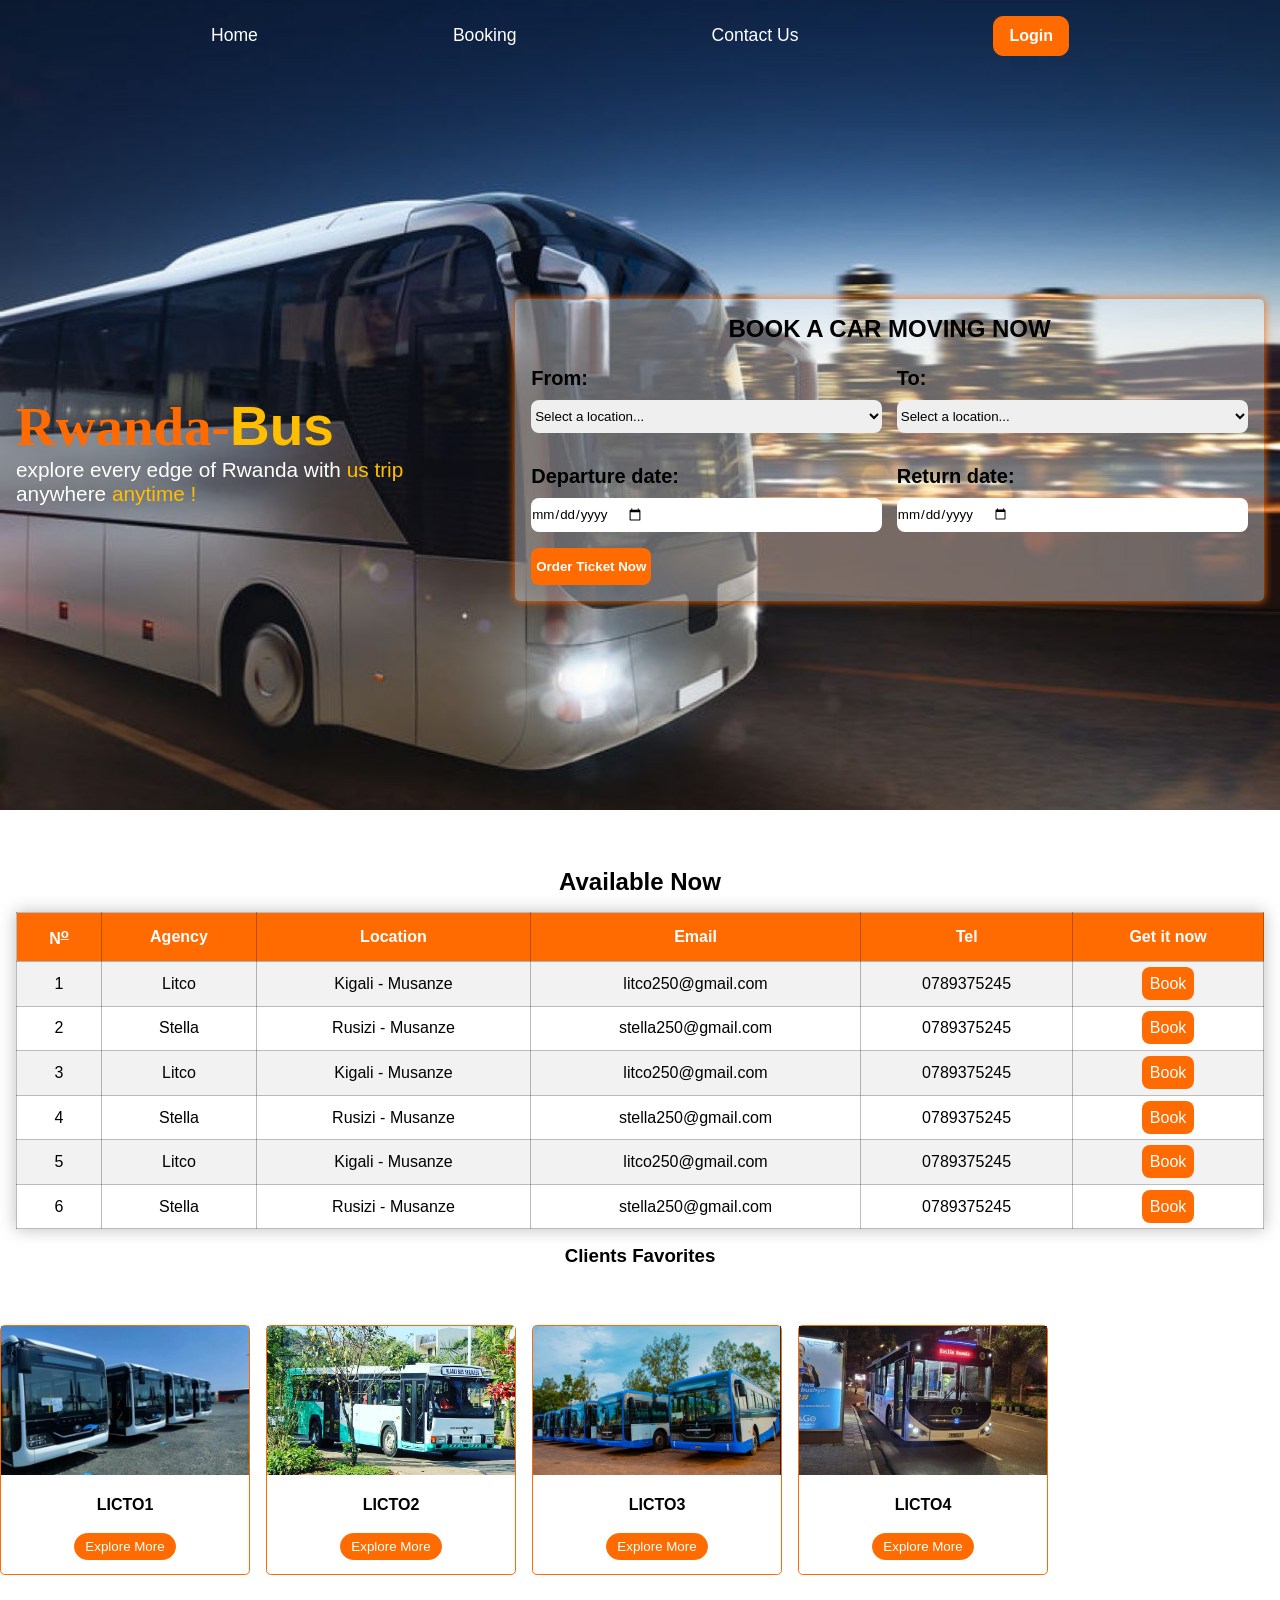
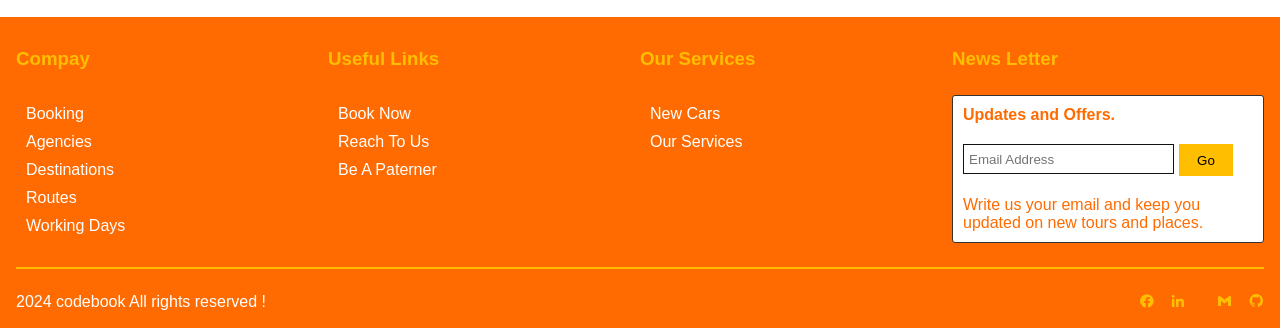
<file: bookingbus/index.html>
<!DOCTYPE html>
<html lang="en">
  <head>
    <meta charset="UTF-8" />
    <meta name="viewport" content="width=device-width, initial-scale=1.0" />
    <link rel="stylesheet" href="css/style.css" />
    <link rel="stylesheet" href="css/navbar.css" />
    <link rel="stylesheet" href="css/footer.css" />
    <title>Rwanda-Bus || Home page</title>
    <link
      href="https://unpkg.com/boxicons@2.1.4/css/boxicons.min.css"
      rel="stylesheet"
    />
  </head>
  <body>
    <button class="humburger">&#9776;</button>
    <header>
      <nav class="nav">
        <li><a href="./index.html">Home</a></li>
        <li><a href="booking.html">Booking</a></li>
        <li><a href="#">Contact Us</a></li>
        <li><button class="login-button">Login</button></li>
      </nav>
    </header>

    <section class="home-content">
      <div class="home-hero">
        <img src="img/Night-Bus-Travel-Safety-1200x899.jpg" alt="" />
        <div class="hero-welcome">
          <h3>Rwanda-<span>Bus</span></h3>
          <p>
            explore every edge of Rwanda with<span> us trip</span>
            anywhere<span> anytime !</span>
          </p>
        </div>
        <div class="home-booking">
          <div class="home-title">
            <h2 class="">book a car moving now</h2>
          </div>
          <form action="#" method="post">
            <div class="location">
              <fieldset>
                <label for="from">From:</label>
                <select required name="from">
                  <option value="">Select a location...</option>
                  <option value="kigali">kigali</option>
                  <option value="musanze">musanze</option>
                  <option value="nyagatare">nyagatare</option>
                </select>
              </fieldset>
              <fieldset>
                <label for="to">To:</label>
                <select required name="to">
                  <option value="">Select a location...</option>
                  <option value="kigali">kigali</option>
                  <option value="musanze">musanze</option>
                  <option value="nyagatare">nyagatare</option>
                </select>
              </fieldset>
            </div>

            <div class="date">
              <fieldset>
                <label for="departure">Departure date:</label>
                <input
                  name="deparure"
                  type="date"
                  class="form-control date"
                  id="deparure"
                  placeholder="Select date..."
                  required
                />
              </fieldset>
              <fieldset>
                <label for="return">Return date:</label>
                <input
                  name="return"
                  type="date"
                  class="form-control date"
                  id="return"
                  placeholder="Select date..."
                  required
                />
              </fieldset>
            </div>
            <div class="butDiv">
              <button type="submit" id="form-submit" class="order-btn">
                Order Ticket Now
              </button>
            </div>
          </form>
        </div>
      </div>

      <div class="home-available-cars">
        <h1>Available Now</h1>
        <div class="available_cars_table">
          <table>
            <tr>
              <th>
                N<sup><u>o</u></sup>
              </th>
              <th>Agency</th>
              <th>Location</th>
              <th>Email</th>
              <th>Tel</th>
              <th>Get it now</th>
            </tr>
            <tr>
              <td>1</td>
              <td>Litco</td>
              <td>Kigali - Musanze</td>
              <td>litco250@gmail.com</td>
              <td>0789375245</td>
              <td><a href="#">Book</a></td>
            </tr>
            <tr>
              <td>2</td>
              <td>Stella</td>
              <td>Rusizi - Musanze</td>
              <td>stella250@gmail.com</td>
              <td>0789375245</td>
              <td><a href="#">Book</a></td>
            </tr>
            <tr>
              <td>3</td>
              <td>Litco</td>
              <td>Kigali - Musanze</td>
              <td>litco250@gmail.com</td>
              <td>0789375245</td>
              <td><a href="#">Book</a></td>
            </tr>
            <tr>
              <td>4</td>
              <td>Stella</td>
              <td>Rusizi - Musanze</td>
              <td>stella250@gmail.com</td>
              <td>0789375245</td>
              <td><a href="#">Book</a></td>
            </tr>
            <tr>
              <td>5</td>
              <td>Litco</td>
              <td>Kigali - Musanze</td>
              <td>litco250@gmail.com</td>
              <td>0789375245</td>
              <td><a href="#">Book</a></td>
            </tr>
            <tr>
              <td>6</td>
              <td>Stella</td>
              <td>Rusizi - Musanze</td>
              <td>stella250@gmail.com</td>
              <td>0789375245</td>
              <td><a href="#">Book</a></td>
            </tr>
          </table>
        </div>
      </div>

      <div class="main-home-slide-agency">
        <h3>clients favorites</h3>
        <div class="home-slide-agency">
          <div class="home-slide-track">
            <div class="agency-card">
              <img src="img/litco2.jpg" alt="bus one" />
              <div class="agency-details">
                <h4>Licto1</h4>
                <button>explore more</button>
              </div>
            </div>
            <div class="agency-card">
              <img src="img/litco.jpg" alt="bus one" />
              <div class="agency-details">
                <h4>Licto2</h4>
                <button>explore more</button>
              </div>
            </div>
            <div class="agency-card">
              <img src="img/licto3.jpg" alt="bus one" />
              <div class="agency-details">
                <h4>Licto3</h4>
                <button>explore more</button>
              </div>
            </div>
            <div class="agency-card">
              <img src="img/bus.jpg" alt="bus one" />
              <div class="agency-details">
                <h4>Licto4</h4>
                <button>explore more</button>
              </div>
            </div>
          </div>
        </div>
      </div>
    </section>

    <section>
      <footer class="footer">
        <div class="footer-container">
          <div class="footer-contaner-up">
            <div class="footer-col-holder">
              <div class="col-footer">
                <h3>compay</h3>
                <ul>
                  <li><a href="#">booking </a></li>
                  <li><a href="#">agencies</a></li>
                  <li><a href="#">destinations</a></li>
                  <li><a href="#">routes</a></li>
                  <li><a href="#">working days</a></li>
                </ul>
              </div>
              <div class="col-footer">
                <h3>Useful links</h3>
                <ul>
                  <li><a href="#">book now</a></li>
                  <li><a href="#">reach to us</a></li>
                  <li><a href="#">be a paterner</a></li>
                </ul>
              </div>
            </div>

            <div class="footer-col-holder">
              <div class="col-footer footer-display-none">
                <h3>our services</h3>
                <ul>
                  <li><a href="#">new cars</a></li>
                  <li><a href="#">our services</a></li>
                </ul>
              </div>
              <div class="col-footer">
                <h3>news letter</h3>
                <div class="footer-form">
                  <h4>Updates and Offers.</h4>
                  <form action="#" class="subscribe" method="post">
                    <input
                      type="email"
                      name="email"
                      placeholder="Email Address"
                      required=""
                    />
                    <button type="submit">Go</button>
                  </form>
                  <p>
                    Write us your email and keep you updated on new tours and
                    places.
                  </p>
                </div>
              </div>
            </div>
          </div>
          <div class="footer-line"></div>
          <div class="footer-container-down">
            <div class="footer-text-left">
              <p>2024 codebook All rights reserved !</p>
            </div>
            <ul class="footer-social">
              <li>
                <a href="#facebook"><i class="bx bxl-facebook-circle"></i></a>
              </li>
              <li>
                <a href="#linkedin"><i class="bx bxl-linkedin"></i></a>
              </li>
              <li>
                <a href="#twitter"
                  ><box-icon type="logo" name="twitter"></box-icon
                ></a>
              </li>
              <li>
                <a href="#google"><i class="bx bxl-gmail"></i></a>
              </li>
              <li>
                <a href="#github"><i class="bx bxl-github"></i></a>
              </li>
            </ul>
          </div>
        </div>
      </footer>
    </section>

    <script src="js/scroll.js"></script>
  </body>
</html>
</file>
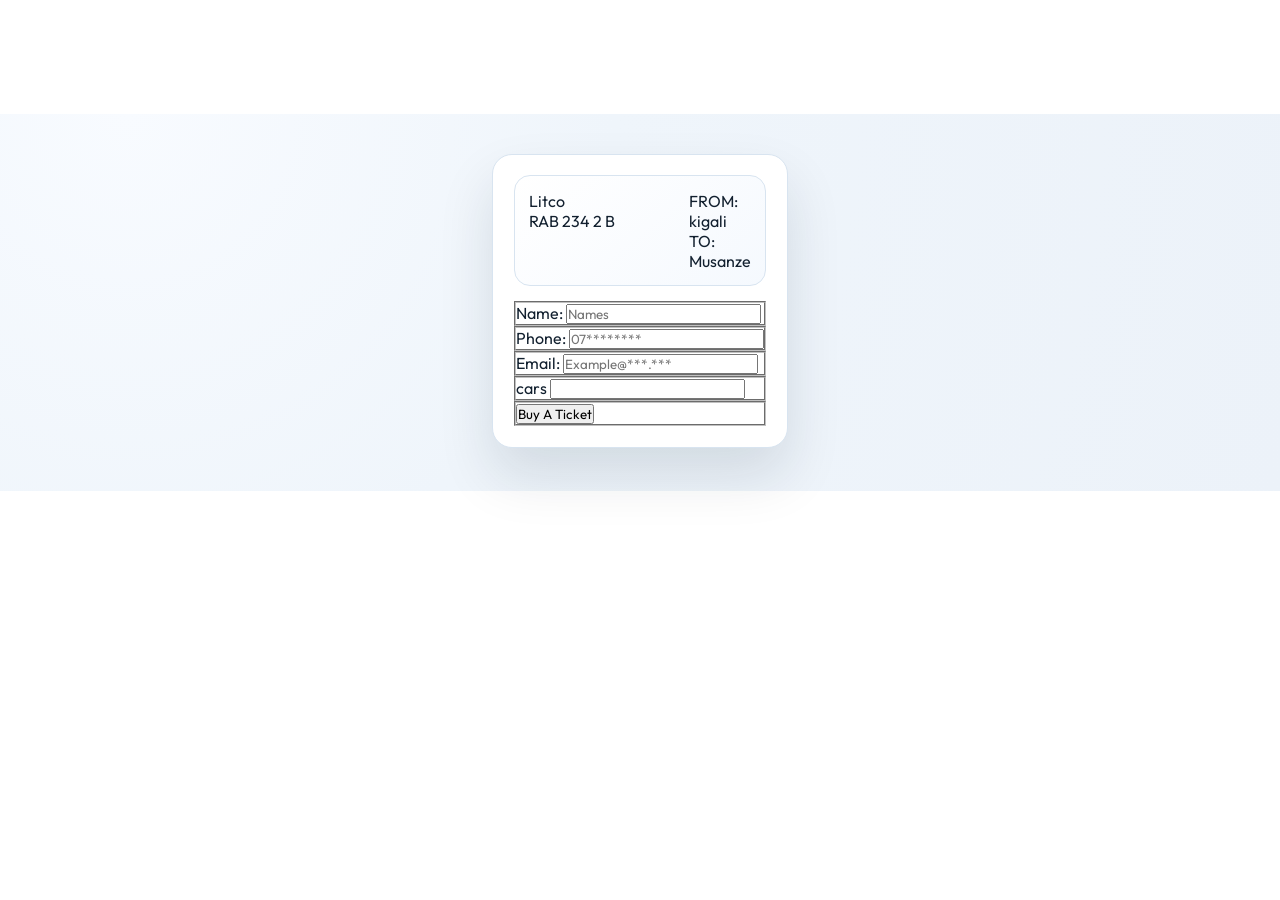
<file: pages/bookform.html>
<!DOCTYPE html>
<html lang="en">
  <head>
    <meta charset="UTF-8" />
    <meta name="viewport" content="width=device-width, initial-scale=1.0" />
    <link rel="stylesheet" href="../css/style.css" />
    <link rel="stylesheet" href="../css/navbar.css" />
    <link rel="stylesheet" href="../css/footer.css" />
    <link rel="stylesheet" href="../css/bookingform.css" />
    <title>Document</title>
  </head>
  <body>
    <section class="booking-form-all">
      <div class="booking-form">
        <div class="booking-car-details">
          <div class="booking-car-info">
            <div class="car-info">
              <p>Litco</p>
              <p>RAB 234 2 B</p>
            </div>
            <div class="car-info">
              <p>FROM:</p>
              <p>kigali</p>
              <p>TO:</p>
              <p>Musanze</p>
            </div>
          </div>
          <form action="#" method="post">
            <fieldset>
              <label for="name">Name:</label>
              <input type="text" name="P_name" id="" placeholder="Names" />
            </fieldset>
            <fieldset>
              <label for="phone">Phone:</label>
              <input
                type="tel"
                name="phone"
                id=""
                minlength="10"
                maxlength="10"
                pattern="^(079|078|072|073)[0-9]{7}$"
                title="Please enter a 10-digit phone number starting with 079, 078, 072, or 073."
                placeholder="07********"
              />
            </fieldset>
            <fieldset>
              <label for="email">Email:</label>
              <input
                type="email"
                name="email"
                id=""
                placeholder="Example@***.***"
              />
            </fieldset>
            <fieldset class="car">
              <label for="car">cars</label>
              <input type="text" />
            </fieldset>
            <fieldset>
              <button type="submit">Buy A Ticket</button>
            </fieldset>
          </form>
        </div>
      </div>
    </section>

    <script src="../js/scroll.js"></script>
  </body>
</html>
</file>
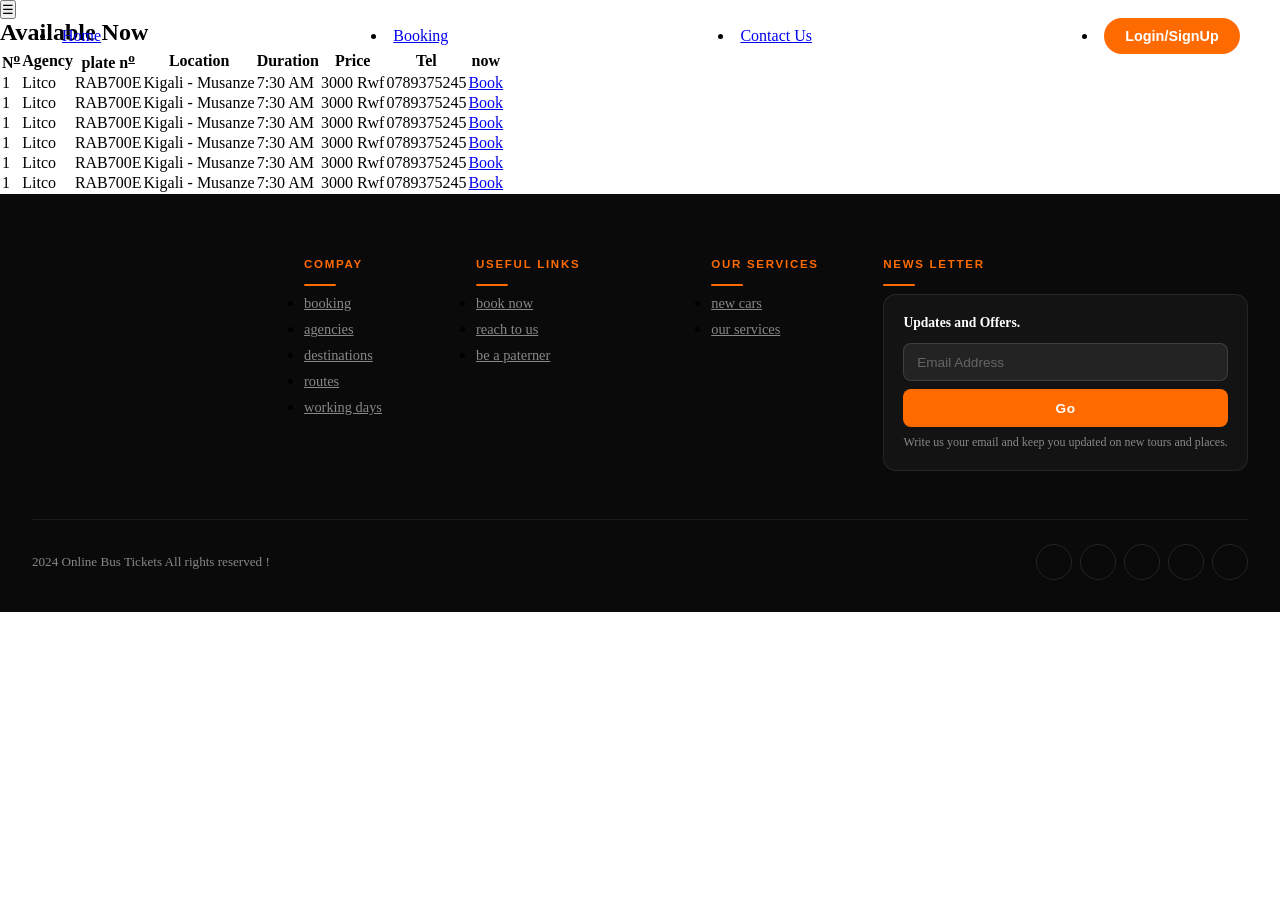
<file: pages/booking.html>
<!DOCTYPE html>
<html lang="en">
  <head>
    <meta charset="UTF-8" />
    <meta name="viewport" content="width=device-width, initial-scale=1.0" />
    <title>Rwanda-Bus || Booking page</title>
    <link rel="stylesheet" href="../css/navbar.css" />
    <link rel="stylesheet" href="../css/footer.css" />
    <link rel="stylesheet" href="../css/booking.css" />
  </head>
  <body>
    <button class="humburger">&#9776;</button>
    <header>
      <nav class="nav">
        <li><a href="../index.html">Home</a></li>
        <li><a href="./booking.html">Booking</a></li>
        <li><a href="./contactUs.html">Contact Us</a></li>
        <li><button class="login-button">Login/SignUp</button></li>
      </nav>
    </header>

    <section class="booking_body">
      <h1>Available Now</h1>
      <div class="booking_cars_table">
        <table>
          <tr></tr>
          <tr>
            <th>
              N<sup><u>o</u></sup>
            </th>
            <th>Agency</th>
            <th>
              plate n<sup><u>o</u></sup>
            </th>
            <th>Location</th>
            <th>Duration</th>
            <th>Price</th>
            <th>Tel</th>
            <th>now</th>
          </tr>
          <tr>
            <td>1</td>
            <td>Litco</td>
            <td>RAB700E</td>
            <td>Kigali - Musanze</td>
            <td>7:30 AM</td>
            <td>3000 Rwf</td>
            <td>0789375245</td>
            <td><a href="#">Book</a></td>
          </tr>
          <tr>
            <td>1</td>
            <td>Litco</td>
            <td>RAB700E</td>
            <td>Kigali - Musanze</td>
            <td>7:30 AM</td>
            <td>3000 Rwf</td>
            <td>0789375245</td>
            <td><a href="#">Book</a></td>
          </tr>
          <tr>
            <td>1</td>
            <td>Litco</td>
            <td>RAB700E</td>
            <td>Kigali - Musanze</td>
            <td>7:30 AM</td>
            <td>3000 Rwf</td>
            <td>0789375245</td>
            <td><a href="#">Book</a></td>
          </tr>
          <tr>
            <td>1</td>
            <td>Litco</td>
            <td>RAB700E</td>
            <td>Kigali - Musanze</td>
            <td>7:30 AM</td>
            <td>3000 Rwf</td>
            <td>0789375245</td>
            <td><a href="#">Book</a></td>
          </tr>
          <tr>
            <td>1</td>
            <td>Litco</td>
            <td>RAB700E</td>
            <td>Kigali - Musanze</td>
            <td>7:30 AM</td>
            <td>3000 Rwf</td>
            <td>0789375245</td>
            <td><a href="#">Book</a></td>
          </tr>
          <tr>
            <td>1</td>
            <td>Litco</td>
            <td>RAB700E</td>
            <td>Kigali - Musanze</td>
            <td>7:30 AM</td>
            <td>3000 Rwf</td>
            <td>0789375245</td>
            <td><a href="#">Book</a></td>
          </tr>
        </table>
      </div>
    </section>

    <section>
      <footer class="footer">
        <div class="footer-container">
          <div class="footer-contaner-up">
            <div class="footer-col-holder">
              <div class="col-footer">
                <h3>compay</h3>
                <ul>
                  <li><a href="#">booking </a></li>
                  <li><a href="#">agencies</a></li>
                  <li><a href="#">destinations</a></li>
                  <li><a href="#">routes</a></li>
                  <li><a href="#">working days</a></li>
                </ul>
              </div>
              <div class="col-footer">
                <h3>Useful links</h3>
                <ul>
                  <li><a href="#">book now</a></li>
                  <li><a href="#">reach to us</a></li>
                  <li><a href="#">be a paterner</a></li>
                </ul>
              </div>
            </div>

            <div class="footer-col-holder">
              <div class="col-footer footer-display-none">
                <h3>our services</h3>
                <ul>
                  <li><a href="#">new cars</a></li>
                  <li><a href="#">our services</a></li>
                </ul>
              </div>
              <div class="col-footer">
                <h3>news letter</h3>
                <div class="footer-form">
                  <h4>Updates and Offers.</h4>
                  <form action="#" class="subscribe" method="post">
                    <input
                      type="email"
                      name="email"
                      placeholder="Email Address"
                      required=""
                    />
                    <button type="submit">Go</button>
                  </form>
                  <p>
                    Write us your email and keep you updated on new tours and
                    places.
                  </p>
                </div>
              </div>
            </div>
          </div>
          <div class="footer-line"></div>
          <div class="footer-container-down">
            <div class="footer-text-left">
              <p>2024 Online Bus Tickets All rights reserved !</p>
            </div>
            <ul class="footer-social">
              <li>
                <a href="#facebook"><i class="bx bxl-facebook-circle"></i></a>
              </li>
              <li>
                <a href="#linkedin"><i class="bx bxl-linkedin"></i></a>
              </li>
              <li>
                <a href="#twitter"
                  ><box-icon type="logo" name="twitter"></box-icon
                ></a>
              </li>
              <li>
                <a href="#google"><i class="bx bxl-gmail"></i></a>
              </li>
              <li>
                <a href="#github"><i class="bx bxl-github"></i></a>
              </li>
            </ul>
          </div>
        </div>
      </footer>
    </section>
    <script src="../js/scroll.js"></script>
  </body>
</html>
</file>
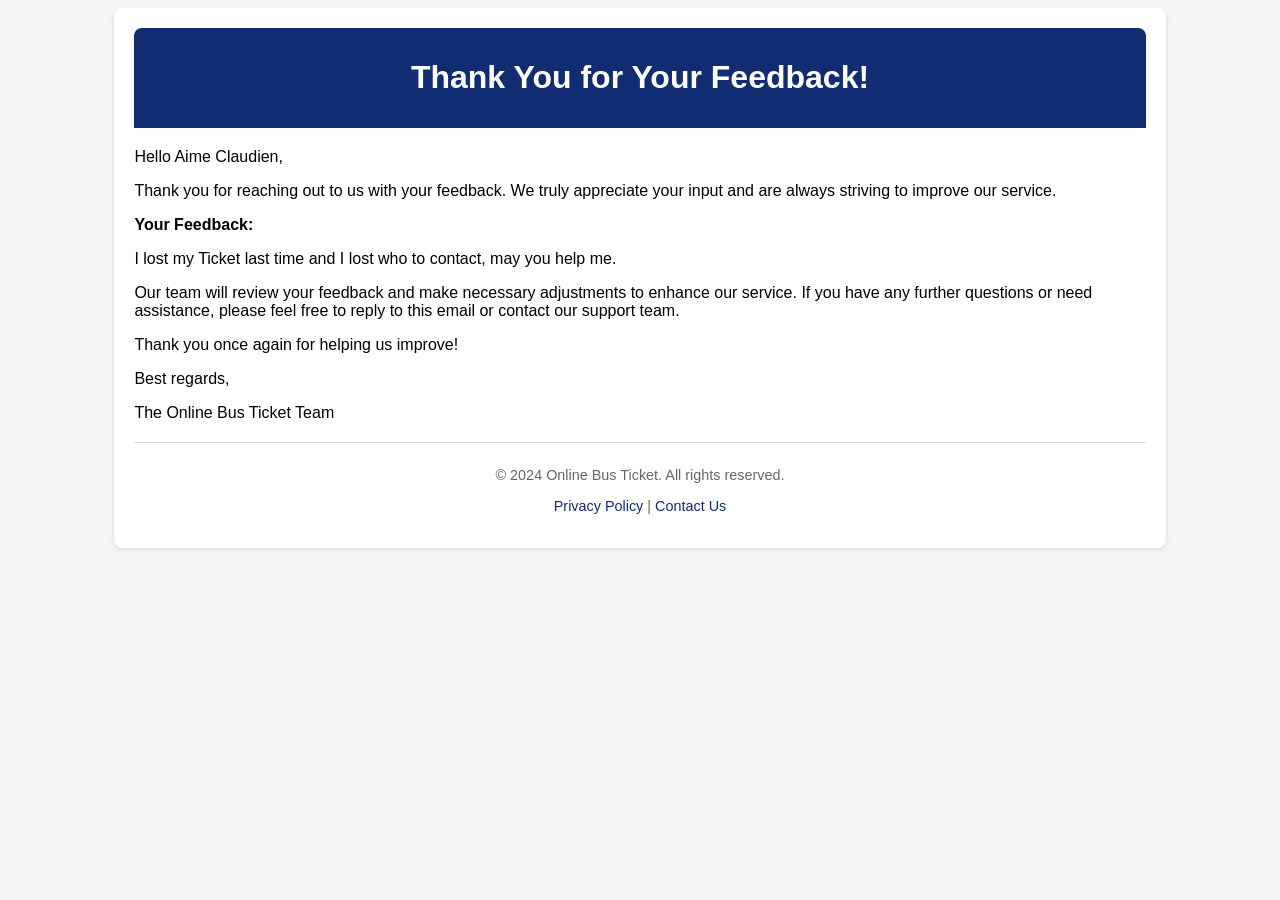
<file: pages/message.html>
<!DOCTYPE html>
<html lang="en">
  <head>
    <meta charset="UTF-8" />
    <meta name="viewport" content="width=device-width, initial-scale=1.0" />
    <title>Feedback Confirmation</title>
    <style>
      body {
        background-color: #f4f4f4;
      }
    </style>
  </head>
  <body>
    <div
      style="
        width: 80%;
        margin: 0 auto;
        background-color: #fff;
        padding: 20px;
        border-radius: 8px;
        box-shadow: 0 2px 4px rgba(0, 0, 0, 0.1);
        font-family: Arial, sans-serif;
      "
    >
      <div
        style="
          background-color: #112c70;
          color: #fff;
          padding: 10px;
          border-radius: 8px 8px 0 0;
          text-align: center;
        "
      >
        <h1>Thank You for Your Feedback!</h1>
      </div>
      <div style="margin: 20px 0">
        <p>Hello Aime Claudien,</p>
        <p>
          Thank you for reaching out to us with your feedback. We truly
          appreciate your input and are always striving to improve our service.
        </p>
        <p><strong>Your Feedback:</strong></p>
        <p>
          I lost my Ticket last time and I lost who to contact, may you help me.
        </p>
        <p>
          Our team will review your feedback and make necessary adjustments to
          enhance our service. If you have any further questions or need
          assistance, please feel free to reply to this email or contact our
          support team.
        </p>
        <p>Thank you once again for helping us improve!</p>
        <p>Best regards,</p>
        <p>The Online Bus Ticket Team</p>
      </div>
      <div
        style="
          font-size: 0.9em;
          color: #666;
          text-align: center;
          border-top: 1px solid #ddd;
          padding-top: 10px;
        "
      >
        <p>© 2024 Online Bus Ticket. All rights reserved.</p>
        <p>
          <a
            href="[Privacy Policy Link]"
            onMouseOver="this.style.textDecoration='underline'"
            onMouseOut="this.style.textDecoration='none'"
            style="color: #112c70; text-decoration: none"
            >Privacy Policy</a
          >
          |
          <a
            href="[Contact Us Link]"
            onMouseOver="this.style.textDecoration='underline'"
            onMouseOut="this.style.textDecoration='none'"
            style="color: #112c70; text-decoration: none"
            >Contact Us</a
          >
        </p>
      </div>
    </div>
  </body>
</html>
</file>
<file: bookingbus/css/style.css>
﻿* {
  padding: 0;
  margin: 0;
  box-sizing: border-box;
  font-family: "Gill Sans", "Gill Sans MT", Calibri, "Trebuchet MS", sans-serif;
}

:root {
  --darkblue: #ff6b00;
  --dark: #111111;
  --indigo: #6610f2;
  --gold: #ffbf00;
  --white: #fff;
  --black: #000;
  --border: #0004;
}

.home-hero {
  height: 100vh;
  width: 100%;
  padding: 1em;
  display: flex;
  justify-content: space-between;
  align-items: center;
}
.hero-welcome {
  display: flex;
  flex-direction: column;
  justify-content: center;
  width: 38%;
}
.hero-welcome h3 {
  color: var(--darkblue);
  font-size: 55px;
  font-weight: 600;
  font-family: cursive;
}
.hero-welcome p {
  font-size: 1.3em;
  color: var(--white);
}
.hero-welcome span {
  color: var(--gold);
}
.home-booking {
  width: 60%;
  display: flex;
  flex-direction: column;
  align-items: center;
  justify-content: center;
  border-radius: 5px;
  box-shadow: 0 0 0.5em 0 var(--darkblue);
  height: auto;
  position: relative;
  background-color: #ffffff5b;
  padding: 1em;
}
.home-booking .home-title {
  text-transform: uppercase;
  padding-bottom: .5em;
  color: var(--black);
  text-align: center;
}
.home-booking form {
  width: 100%;
  display: flex;
  flex-direction: column;
}
.home-booking form .date,
.location {
  width: 100%;
  display: flex;
  justify-content: space-between;
  padding: 1em 0;
}

.home-booking form .date fieldset,
.location fieldset {
  width: 49%;
}

.home-booking form input,
select {
  height: 2.5em;
  width: 100%;
  outline: none;
  border-radius: 0.6em;
  border: none;
}

.home-booking form fieldset input {
  padding: 1em;
  display: flex;
  align-items: center;
  justify-content: center;
}

.home-booking .order-btn {
  width: auto;
  padding: 5px;
  height: 2.8em;
  color: white;
  font-weight: 600;
  background-color: var(--darkblue);
  border: none;
  border-radius: 0.6em;
  cursor: pointer;
  transition: 0.5s ease;
}
.home-booking .order-btn:hover {
  color: var(--darkblue);
  background-color: var(--gold);
}
fieldset {
  display: flex;
  flex-direction: column;
  width: 100%;
  justify-content: space-between;
  border: none;
}
.home-booking label {
  font-weight: 600;
  font-size: 20px;
  color: var(--black);
  margin-bottom: 0.5em;
}
.home-content .home-hero img {
  position: absolute;
  top: 0;
  left: 0;
  z-index: -1;
  width: 100%;
  height: 90vh;
  object-fit: cover;
  opacity: 100%;
}
.main-home-slide-agency h3 {
  text-align: center;
  color: var(--black);
}
.home-slide-agency .agency-card h4 {
  text-align: center;
  text-transform: uppercase;
  color: var(--black);
}

.home-slide-agency {
  padding-top: 1em;
  height: 350px;
  margin: auto;
  position: relative;
  display: flex;
  place-items: center;
  max-height: 350px;
  overflow-x: auto;
}
.home-slide-agency::-webkit-scrollbar {
  display: none;
}
.home-slide-track {
  display: flex;
  width: calc(250px * 18);
  animation: scroll 30s linear infinite;
  max-height: 350px;
}

@keyframes scroll {
  0% {
    transform: translateX(0);
  }
  100% {
    transform: translateX(calc(-250px * 9));
  }
}

.home-slide-agency .agency-card {
  width: 250px;
  height: 250px;
  line-height: 40px;
  min-width: 210px;
  border: 1px solid var(--darkblue);
  border-radius: 0.3em;
  display: flex;
  flex-direction: column;
  align-items: center;
  margin-right: 1em;
}

.home-slide-agency .agency-card img {
  width: 100%;
  height: 60%;
  object-fit: cover;
}
.home-slide-agency .agency-card .agency-details {
  display: flex;
  flex-direction: column;
  align-items: center;
  justify-content: center;
  gap: 0.5em;
  height: 38%;
}
.home-slide-agency .agency-card .agency-details button {
  border: 1px solid var(--darkblue);
  background-color: var(--darkblue);
  color: var(--white);
  text-decoration: none;
  text-transform: capitalize;
  transition: 0.3s ease-in-out;
  width: fit-content;
  padding: 0.4em 0.8em;
  border-radius: 1em;
  cursor: pointer;
}
.home-slide-agency .agency-card .agency-details button:hover {
  background-color: transparent;
  color: var(--darkblue);
}

.home-available-cars {
  padding: 1em;
  display: flex;
  flex-direction: column;
  text-align: center;
  gap: 1em;
  margin-top: -3em;
}

.available_cars_table {
  overflow-x: auto;
  box-shadow: 0 0 1em 0 var(--border);
}

.available_cars_table::-webkit-scrollbar {
  display: none;
}

table,
th,
td {
  border: 1px solid var(--border);
  padding: 0.8em;
}

table {
  border-collapse: collapse;
  width: 100%;
}

tr:nth-child(even) {
  background-color: #f2f2f2;
}

td a {
  padding: 0.5em;
  border: none;
  border-radius: 0.5em;
  background-color: var(--darkblue);
  color: var(--white);
}

th {
  background-color: var(--darkblue);
  color: white;
}

@media screen and (max-width: 992px) {
  html::-webkit-scrollbar {
    width: 0;
    height: 0;
  }
  .home-hero {
    display: flex;
    flex-direction: column;
    justify-content: center;
    gap: 2em;
  }
  .home-hero img {
    height: 100%;
  }
  .hero-welcome {
    width: 100%;
    align-items: center;
    text-align: center;
  }
  .home-booking {
    width: 100%;
  }
  
}

@media screen and (max-width: 400px) {
  .home-booking label {
    font-weight: 600;
    font-size: 15px;
  }
}

@media screen and (max-width: 350px) {
  .hero-welcome h3 {
    font-size: 40px;
  }
}
</file>
<file: bookingbus/css/navbar.css>
﻿* {
  padding: 0;
  margin: 0;
  box-sizing: border-box;
  font-family: "Gill Sans", "Gill Sans MT", Calibri, "Trebuchet MS", sans-serif;
}
:root {
  --darkblue: #ff6b00;
  --dark: #111111;
  --indigo: #6610f2;
  --gold: #ffbf00;
  --white: #fff;
  --black: #000;
}
body {
  background-color: var(--white);
}
html::-webkit-scrollbar-track {
  background-color: var(--dark);
}

html::-webkit-scrollbar-thumb {
  background: var(--gold);
  border-radius: 15px;
}

html::-webkit-scrollbar {
  width: 5px;
}
li {
  list-style-type: none;
}

a {
  text-decoration: none;
  text-transform: capitalize;
}
.humburger {
  display: none;
}
/* nav sticky */

.nav-sticky {
  background-color: var(--darkblue);
  box-shadow: 0 0 1em #333;
  height: 50px;
}

.nav-sticky li a {
  color: var(--white);
  font-size: 1rem;
}
.nav-sticky .booking-button {
  border: none;
  background-color: transparent;
  color: var(--white);
  font-size: 1rem;
  cursor: pointer;
}
.nav-sticky li .login-button {
  border: 1px solid var(--white);
  border-radius: 10px;
  background-color: var(--white);
  padding: 10px 15px;
  color: var(--dark);
  cursor: pointer;
  font-weight: 700;
  font-size: 1rem;
}
.nav-sticky li .login-button:hover {
  background-color: transparent;
  color: var(--white);
  transition: 0.5s ease-in;
}
/* before scoll */

nav {
  position: fixed;
  top: 0;
  width: 100%;
  height: auto;
  padding: 1em;
  display: flex;
  flex-direction: row;
  justify-content: space-evenly;
  align-items: center;
  transition: 0.6s;
  z-index: 1000;
  transition: height 1s cubic-bezier(0.175, 0.885, 0.32, 1.275);
}

nav li a {
  color: var(--white);
  font-size: 1.1rem;
}
.booking-button {
  border: none;
  background-color: transparent;
  color: var(--white);
  font-size: 1.1rem;
  cursor: pointer;
}
nav li .login-button {
  border: 1px solid var(--darkblue);
  border-radius: 10px;
  background-color: var(--darkblue);
  padding: 10px 15px;
  color: var(--white);
  cursor: pointer;
  font-weight: 700;
  font-size: 1rem;
  width: fit-content;
}
nav li a:hover,
.booking-button:hover {
  color: var(--white);
  transition: 0.7s ease-in;
}

nav li a::after,
.booking-button::after {
  content: "";
  width: 0%;
  height: 2px;
  background-color: var(--white);
  display: block;
  transition: 0.5s;
}
nav li a:hover::after,
.booking-button:hover::after {
  width: 100%;
}
nav li .login-button:hover {
  background-color: transparent;
  color: var(--white);
  transition: 0.5s ease-in;
}
/* end of nav */

@media screen and (max-width: 675px) {
  .nav {
    display: none;
  }
  .humburger {
    display: block;
    position: absolute;
    color: var(--white);
    right: 1em;
    top: 0.5em;
    font-size: 20px;
    font-weight: 700;
    background: transparent;
    border: none;
    z-index: 2;
  }
  .nav-sticky {
    background-color: transparent;
  }
  .nav.active {
    height: 100vh;
    top: 0;
    display: flex;
    flex-direction: column;
    align-items: center;
    justify-content: flex-start;
    gap: 1em;
    height: 100vh;
    background-color: var(--darkblue);
    z-index: 1;
    transition: height 1s cubic-bezier(0.175, 0.885, 0.32, 1.275);
  }
  nav li .login-button {
    border: 1px solid var(--white);
  border-radius: 10px;
  background-color: var(--white);
  padding: 10px 15px;
  color: var(--dark);
  cursor: pointer;
  font-weight: 700;
  font-size: 1rem;
  }
}

@media screen and (max-width: 500px) {

}
</file>
<file: bookingbus/css/footer.css>
﻿* {
  padding: 0;
  margin: 0;
  box-sizing: border-box;
  font-family: "Gill Sans", "Gill Sans MT", Calibri, "Trebuchet MS", sans-serif;
}
:root {
  --darkblue: #ff6b00;
  --dark: #111111;
  --indigo: #6610f2;
  --gold: #ffbf00;
  --white: #fff;
  --black:#000;
}

.footer {
  background-color: var(--darkblue);
  padding: 1em;
  bottom: 0;
  width: 100%;
  height: fit-content;
}
.footer-container {
  display: flex;
  flex-direction: column;
  justify-content: space-between;
}
.footer-col-holder {
  display: flex;
  justify-content: space-between;
  width: 50%;
}
.footer-contaner-up {
  display: flex;
  justify-content: space-between;
}
ul li {
  list-style-type: none;
}

a {
  text-decoration: none;
  text-transform: capitalize;
  color: var(--white);
}
h3 {
  text-transform: capitalize;
  color: #ffbf00;
}
.footer-line {
  background-color: var(--gold);
  width: 100%;
  height: 2px;
  margin: 1.5em 0;
}
.footer-container-down {
  display: flex;
  flex-direction: row;
  justify-content: space-between;
  color: var(--white);
}
.footer-social {
  width: 10%;
  display: flex;
  flex-direction: row;
  justify-content: space-between;
}
.footer-social li a{
  color: var(--gold);
}
.footer-social li a:hover {
  color: var(--white);
  font-size: larger;
}
.footer-form {
  border: 1px solid #333;
  background-color: var(--white);
  color: var(--darkblue);
  border-radius: 3px;
  padding: 10px;
  width: 100%;
}
.col-footer {
  width: 50%;
}
.col-footer h3 {
  color: var(--gold);
  padding: 15px 0px 25px 0;
}
.col-footer ul li {
  padding: 10px 0 0 10px;
}
.col-footer a:hover {
  color: var(--gold);
}
.subscribe {
  padding: 20px 20px 20px 0;
  display: flex;
  flex-direction: row;
  justify-content: space-between;
}

.subscribe input {
  height: 30px;
  width: 78%;
  border: 1px solid var(--dark);
  border-radius: 0;
  padding-left: 5px;
}
.subscribe button {
  height: 32px;
  width: 20%;
  border: 1px solid var(--gold);
  border-radius: 0;
  background-color: var(--gold);
  cursor: pointer;
}
.subscribe button:hover {
  height: 32px;
  border: 1px solid var(--dark);
  border-radius: 10px;
  background-color: transparent;
  color: var(--dark);
  transition: 0.5s ease-out;
}

@media screen and (max-width: 675px) {
  .footer-container-down {
    flex-direction: column-reverse;
    align-items: center;
  }

  .footer-col-holder {
    flex-direction: column;
  }
  .col-footer {
    width: 100%;
  }
  .subscribe {
    display: flex;
    flex-direction: column;
    align-items: center;
    justify-content: center;
    gap: 0.2rem;
  }

  .subscribe input {
    width: 100%;
  }
  .subscribe button {
    width: 100%;
  }
  .subscribe button:hover {
    width: 100%;
  }
}
@media screen and (max-width: 430px) {
.footer-container {
    align-items: center;
    justify-content: center;
  }
  .footer{
    display: flex;
    align-items: center;
    justify-content: center;
  }
  .footer-contaner-up {
    flex-direction: column;
    align-items: center;
    justify-content: center;
    width: 100%;
  }
  .footer-col-holder {
    align-items: center;
    justify-content: center;
    width: 100%;
  }
  .col-footer {
    align-items: center;
    justify-content: center;
    width: 100%;
  }
  .footer-form {
    align-items: center;
    justify-content: center;
    width: 100%;
  }
  .subscribe {
    align-items: center;
    justify-content: center;
    width: 100%;
  }
  .footer-display-none {
    align-items: center;
    justify-content: center;
    display: none;
  }
}
</file>
<file: css/style.css>
@import url('https://fonts.googleapis.com/css2?family=Bebas+Neue&family=Outfit:wght@300;400;500;600;700;800&display=swap');

* {
  margin: 0;
  padding: 0;
  box-sizing: border-box;
  font-family: 'Outfit', 'Segoe UI', sans-serif;
}

:root {
  --brand: #ff7a1a;
  --brand-dark: #d85d00;
  --brand-soft: #ffe7d1;
  --ink: #12202f;
  --ink-soft: #4f5d6b;
  --surface: #ffffff;
  --surface-alt: #f4f7fb;
  --line: #dce4ed;
  --ok-bg: #e8f8ef;
  --ok-text: #0f8a4a;
  --warn-bg: #fff3e5;
  --warn-text: #b05a00;
  --radius: 18px;
  --shadow-soft: 0 20px 45px rgba(9, 29, 54, 0.1);
  --shadow-strong: 0 26px 70px rgba(10, 26, 46, 0.2);
}

html {
  scroll-behavior: smooth;
}

body {
  color: var(--ink);
  background: var(--surface);
  overflow-x: hidden;
}

li { list-style: none; }
a { text-decoration: none; }

html::-webkit-scrollbar {
  width: 8px;
}

html::-webkit-scrollbar-track {
  background: #111;
}

html::-webkit-scrollbar-thumb {
  background: var(--brand);
  border-radius: 20px;
}

.home-page {
  background: linear-gradient(180deg, #f8fbff 0%, #f4f7fb 58%, #ffffff 100%);
}

.hero-section {
  position: relative;
  padding: 8.5rem 2rem 4.5rem;
  overflow: hidden;
  isolation: isolate;
}

.hero-bg-pattern {
  position: absolute;
  inset: 0;
  background:
    linear-gradient(120deg, rgba(8, 22, 43, 0.88), rgba(8, 22, 43, 0.75)),
    url('../img/Night-Bus-Travel-Safety-1200x899.jpg') center/cover no-repeat;
  z-index: -3;
}

.hero-bg-pattern::after {
  content: '';
  position: absolute;
  inset: 0;
  background:
    radial-gradient(circle at 12% 20%, rgba(255, 122, 26, 0.26), transparent 35%),
    radial-gradient(circle at 88% 74%, rgba(36, 198, 220, 0.18), transparent 42%);
}

.hero-glow {
  position: absolute;
  filter: blur(8px);
  z-index: -2;
  pointer-events: none;
}

.hero-glow-one {
  width: 360px;
  height: 360px;
  border-radius: 50%;
  background: rgba(255, 122, 26, 0.34);
  left: -100px;
  top: 16%;
}

.hero-glow-two {
  width: 300px;
  height: 300px;
  border-radius: 50%;
  background: rgba(36, 198, 220, 0.2);
  right: -80px;
  bottom: 12%;
}

.hero-content {
  max-width: 1260px;
  margin: 0 auto;
  display: grid;
  grid-template-columns: 1fr minmax(350px, 430px);
  gap: 2.2rem;
  align-items: center;
}

.hero-text {
  max-width: 640px;
}

.hero-kicker {
  display: inline-flex;
  padding: 0.34rem 0.86rem;
  border-radius: 999px;
  background: rgba(255, 255, 255, 0.15);
  color: #fff;
  letter-spacing: 0.12em;
  text-transform: uppercase;
  font-size: 0.66rem;
  font-weight: 600;
  border: 1px solid rgba(255, 255, 255, 0.2);
  backdrop-filter: blur(6px);
  margin-bottom: 0.8rem;
}

.hero-title {
  font-family: 'Bebas Neue', cursive;
  letter-spacing: 0.025em;
  color: #fff;
  font-size: clamp(2.15rem, 6.2vw, 4.8rem);
  line-height: 0.96;
  margin-bottom: 0.88rem;
}

.hero-title span {
  color: #ffd7b3;
}

.hero-desc {
  color: rgba(255, 255, 255, 0.88);
  font-size: 0.98rem;
  line-height: 1.62;
  max-width: 500px;
  margin-bottom: 1.2rem;
}

.hero-actions {
  display: flex;
  flex-wrap: wrap;
  gap: 0.75rem;
  margin-bottom: 1.4rem;
}

.hero-btn {
  min-height: 46px;
  padding: 0.75rem 1.2rem;
  border-radius: 12px;
  font-size: 0.95rem;
  font-weight: 600;
  transition: transform 0.25s ease, box-shadow 0.25s ease, background 0.25s ease;
}

.hero-btn-primary {
  background: linear-gradient(135deg, #ff8b34, #ff6f00);
  color: #fff;
  box-shadow: 0 12px 26px rgba(255, 122, 26, 0.34);
}

.hero-btn-primary:hover {
  transform: translateY(-2px);
  box-shadow: 0 18px 34px rgba(255, 122, 26, 0.45);
}

.hero-btn-ghost {
  background: rgba(255, 255, 255, 0.14);
  color: #fff;
  border: 1px solid rgba(255, 255, 255, 0.35);
}

.hero-btn-ghost:hover {
  background: rgba(255, 255, 255, 0.24);
  transform: translateY(-2px);
}

.hero-trust {
  display: flex;
  flex-wrap: wrap;
  gap: 0.7rem;
}

.hero-trust span {
  display: inline-flex;
  align-items: center;
  gap: 0.35rem;
  color: rgba(255, 255, 255, 0.9);
  font-size: 0.8rem;
  font-weight: 500;
  letter-spacing: 0.01em;
}

.hero-trust i {
  color: #ffb777;
  font-size: 1rem;
}

.booking-widget {
  background: rgba(255, 255, 255, 0.95);
  border: 1px solid rgba(255, 255, 255, 0.65);
  border-radius: calc(var(--radius) + 2px);
  box-shadow: var(--shadow-strong);
  backdrop-filter: blur(10px);
  overflow: hidden;
}

.widget-header {
  padding: 1.4rem 1.5rem 1rem;
}

.widget-header h2 {
  font-size: 1.5rem;
  font-weight: 700;
  color: var(--ink);
}

.widget-header p {
  color: var(--ink-soft);
  font-size: 0.9rem;
  margin-top: 0.18rem;
}

.widget-metrics {
  display: grid;
  grid-template-columns: repeat(4, minmax(0, 1fr));
  background: linear-gradient(90deg, #fff5ec 0%, #f7f8fd 100%);
  border-top: 1px solid var(--line);
  border-bottom: 1px solid var(--line);
}

.widget-metrics div {
  padding: 0.8rem 0.45rem;
  text-align: center;
}

.widget-metrics strong {
  display: block;
  font-size: 1.02rem;
  color: #203347;
  font-weight: 700;
}

.widget-metrics span {
  font-size: 0.72rem;
  letter-spacing: 0.03em;
  color: #6a7886;
}

.booking-form {
  padding: 1.3rem 1.5rem 1.5rem;
}

.form-row {
  display: flex;
  align-items: flex-end;
  gap: 0.6rem;
  margin-bottom: 1rem;
}

.form-field {
  flex: 1;
  display: flex;
  flex-direction: column;
  gap: 0.4rem;
}

.form-field label {
  display: flex;
  align-items: center;
  gap: 0.25rem;
  color: #5c6977;
  font-size: 0.77rem;
  letter-spacing: 0.08em;
  text-transform: uppercase;
  font-weight: 700;
}

.form-field label i {
  color: var(--brand);
  font-size: 1rem;
}

.form-field select {
  height: 2.9rem;
  border: 1px solid #ccd9e5;
  border-radius: 10px;
  padding: 0 0.75rem;
  font-size: 0.9rem;
  outline: none;
  background: #fff;
  color: #1c2c3c;
  transition: border-color 0.25s ease, box-shadow 0.25s ease;
  cursor: pointer;
}

.form-field select:focus {
  border-color: var(--brand);
  box-shadow: 0 0 0 3px rgba(255, 122, 26, 0.15);
}

.swap-icon {
  width: 2.35rem;
  height: 2.35rem;
  border-radius: 999px;
  border: 1px solid #d2deea;
  display: grid;
  place-items: center;
  color: var(--brand);
  font-size: 1.2rem;
  margin-bottom: 0.22rem;
  cursor: pointer;
  transition: transform 0.25s ease, background 0.25s ease, border-color 0.25s ease;
}

.swap-icon:hover {
  background: #fff4ea;
  border-color: #f3bb8f;
  transform: rotate(180deg);
}

.search-btn {
  width: 100%;
  min-height: 46px;
  border: none;
  border-radius: 12px;
  display: inline-flex;
  align-items: center;
  justify-content: center;
  gap: 0.45rem;
  cursor: pointer;
  color: #fff;
  background: linear-gradient(135deg, #ff8b34, #ff6f00);
  font-weight: 700;
  font-size: 0.93rem;
  transition: transform 0.25s ease, box-shadow 0.25s ease;
}

.search-btn i {
  font-size: 1.15rem;
}

.search-btn:hover {
  transform: translateY(-1px);
  box-shadow: 0 15px 28px rgba(255, 122, 26, 0.35);
}

.features-section {
  max-width: 1260px;
  margin: 0 auto;
  padding: 4rem 2rem 1.1rem;
}

.section-header {
  text-align: center;
  margin-bottom: 2.1rem;
}

.section-header h2 {
  font-family: 'Bebas Neue', cursive;
  font-size: clamp(2rem, 4.8vw, 3.4rem);
  line-height: 0.95;
  color: #112130;
  letter-spacing: 0.03em;
}

.section-header p {
  color: #5d6b79;
  font-size: 1rem;
  margin-top: 0.55rem;
}

.features-grid {
  display: grid;
  grid-template-columns: repeat(3, minmax(0, 1fr));
  gap: 1rem;
}

.feature-card {
  background: var(--surface);
  border: 1px solid #dce6f1;
  border-radius: var(--radius);
  padding: 1.3rem 1.2rem;
  box-shadow: var(--shadow-soft);
  transition: transform 0.25s ease, box-shadow 0.25s ease;
}

.feature-card:hover {
  transform: translateY(-4px);
  box-shadow: 0 26px 52px rgba(9, 29, 54, 0.14);
}

.feature-card i {
  width: 44px;
  height: 44px;
  border-radius: 12px;
  display: grid;
  place-items: center;
  background: #fff2e6;
  color: var(--brand);
  font-size: 1.35rem;
  margin-bottom: 0.9rem;
}

.feature-card h3 {
  font-size: 1.06rem;
  color: #112130;
  margin-bottom: 0.45rem;
}

.feature-card p {
  color: #5d6b79;
  line-height: 1.65;
  font-size: 0.91rem;
}

.cars-section {
  max-width: 1260px;
  margin: 0 auto;
  padding: 3.9rem 2rem;
}

.buses-grid {
  display: grid;
  grid-template-columns: repeat(auto-fill, minmax(280px, 1fr));
  gap: 1rem;
}

.bus-card {
  background: #fff;
  border: 1px solid #dce6f1;
  border-radius: var(--radius);
  padding: 1.2rem;
  box-shadow: var(--shadow-soft);
  display: flex;
  flex-direction: column;
  gap: 0.95rem;
  transition: transform 0.25s ease, box-shadow 0.25s ease;
}

.bus-card:hover {
  transform: translateY(-4px);
  box-shadow: 0 24px 52px rgba(9, 29, 54, 0.14);
}

.bus-card-top {
  display: flex;
  align-items: center;
  justify-content: space-between;
  gap: 0.65rem;
}

.agency-name {
  color: #5f6d7b;
  font-size: 0.75rem;
  font-weight: 700;
  letter-spacing: 0.07em;
  text-transform: uppercase;
}

.seats-badge {
  background: var(--ok-bg);
  color: var(--ok-text);
  font-size: 0.72rem;
  font-weight: 700;
  border-radius: 999px;
  padding: 0.3rem 0.7rem;
}

.seats-low {
  background: var(--warn-bg);
  color: var(--warn-text);
}

.route-display {
  display: flex;
  align-items: center;
  gap: 0.55rem;
}

.route-city {
  flex: 1;
  font-family: 'Bebas Neue', cursive;
  letter-spacing: 0.04em;
  font-size: 1.24rem;
  color: #162536;
  text-transform: uppercase;
}

.route-city:last-child {
  text-align: right;
}

.route-arrow {
  display: inline-flex;
  align-items: center;
  gap: 0.22rem;
  color: var(--brand);
}

.route-line {
  width: 26px;
  height: 2px;
  border-radius: 4px;
  background: var(--brand);
}

.bus-card-details {
  display: grid;
  grid-template-columns: repeat(2, minmax(0, 1fr));
  gap: 0.45rem;
}

.detail-item {
  display: flex;
  align-items: center;
  gap: 0.35rem;
  color: #5f6d7b;
  font-size: 0.83rem;
}

.detail-item i {
  color: var(--brand);
  font-size: 1rem;
}

.get-ticket-btn {
  margin-top: auto;
  min-height: 42px;
  border-radius: 11px;
  background: #10253a;
  color: #fff;
  font-size: 0.88rem;
  font-weight: 600;
  display: inline-flex;
  justify-content: center;
  align-items: center;
  gap: 0.35rem;
  transition: background 0.25s ease, transform 0.25s ease;
}

.get-ticket-btn:hover {
  background: #193f61;
  transform: translateY(-1px);
}

.agencies-section {
  padding: 4.4rem 2rem;
  background: linear-gradient(180deg, #edf3fa 0%, #ffffff 100%);
}

.agencies-section .section-header,
.agencies-section .company-search-wrap,
.agencies-section .companies-grid,
.agencies-section .no-companies,
.agencies-section .no-buses {
  max-width: 1260px;
  margin-left: auto;
  margin-right: auto;
}

.company-search-wrap {
  margin-bottom: 1.2rem;
  border: 1px solid #d7e4f0;
  border-radius: 14px;
  background: #fff;
  display: flex;
  align-items: center;
  gap: 0.45rem;
  padding: 0.1rem 0.8rem;
  box-shadow: 0 12px 24px rgba(10, 26, 46, 0.05);
}

.company-search-wrap i {
  color: var(--brand);
  font-size: 1.08rem;
}

.company-search-wrap input {
  width: 100%;
  border: none;
  outline: none;
  background: transparent;
  color: #203347;
  padding: 0.8rem 0;
  font-size: 0.93rem;
}

.companies-grid {
  display: grid;
  grid-template-columns: repeat(auto-fill, minmax(260px, 1fr));
  gap: 1.1rem;
}

.company-card {
  display: grid;
  grid-template-rows: 180px 1fr;
  border-radius: var(--radius);
  border: 1px solid #d9e4ef;
  background: #fff;
  color: #152433;
  overflow: hidden;
  box-shadow: 0 18px 36px rgba(10, 26, 46, 0.09);
  transition: transform 0.25s ease, box-shadow 0.25s ease;
  position: relative;
}

.company-card:hover {
  transform: translateY(-5px);
  box-shadow: 0 30px 56px rgba(10, 26, 46, 0.15);
}

.company-card-image {
  position: relative;
  padding: 0;
  background: linear-gradient(165deg, #fff2e5 0%, #f8fbff 72%);
  border-bottom: 1px solid #e1eaf3;
}

.company-logo-wrap {
  height: 100%;
  border-radius: 0;
  background: linear-gradient(160deg, #ffffff 0%, #f7fbff 100%);
  border: none;
  display: grid;
  place-items: center;
  padding: 0;
  overflow: hidden;
}

.company-logo-wrap img {
  width: 100%;
  height: 100%;
  object-fit: cover;
  object-position: center;
  transform-origin: center;
  transition: transform 0.3s ease;
}

.company-card:hover .company-logo-wrap img {
  transform: scale(1.04);
}

.company-card-content {
  display: flex;
  flex-direction: column;
  justify-content: space-between;
  gap: 0.7rem;
  padding: 0.95rem;
}

.company-body {
  padding: 0;
}

.company-body h3 {
  font-size: 1rem;
  color: #152433;
  margin-bottom: 0.42rem;
  line-height: 1.35;
}

.company-body p {
  display: flex;
  align-items: center;
  gap: 0.35rem;
  font-size: 0.82rem;
  color: #60707f;
  margin-bottom: 0.28rem;
}

.company-body p i {
  color: var(--brand);
}

.company-link {
  margin-top: 0.28rem;
  display: flex;
  justify-content: center;
  align-items: center;
  gap: 0.28rem;
  border-radius: 11px;
  padding: 0.54rem 0.75rem;
  font-weight: 700;
  font-size: 0.82rem;
  color: #fff;
  background: linear-gradient(135deg, #ff8b34, #ff6f00);
  width: 100%;
  letter-spacing: 0.01em;
}

.no-buses,
.no-companies {
  text-align: center;
  background: #fff;
  border: 1px dashed #d6e2ee;
  border-radius: var(--radius);
  padding: 2.7rem 1.2rem;
  color: #5f6d7b;
}

.no-buses-icon {
  font-size: 2.2rem;
  margin-bottom: 0.4rem;
}

.no-buses h3,
.no-companies h3 {
  color: #152433;
  font-size: 1.26rem;
  margin-bottom: 0.4rem;
}

.no-buses p {
  color: #5f6d7b;
}

.booking_cars_table {
  overflow-x: auto;
  border-radius: 14px;
  box-shadow: 0 8px 24px rgba(10, 26, 46, 0.09);
}

.booking_cars_table::-webkit-scrollbar {
  display: none;
}

table {
  width: 100%;
  border-collapse: collapse;
}

th,
td {
  border: 1px solid #dce6f1;
  padding: 0.88rem 0.92rem;
}

tr:nth-child(even) {
  background: #f7fbff;
}

tr:hover {
  background: #eef6ff;
}

th {
  background: #11263a;
  color: #fff;
  font-size: 0.78rem;
  text-transform: uppercase;
  letter-spacing: 0.08em;
}

td a {
  display: inline-block;
  background: linear-gradient(135deg, #ff8b34, #ff6f00);
  color: #fff;
  border-radius: 9px;
  padding: 0.38rem 0.86rem;
  font-size: 0.84rem;
  font-weight: 700;
}

.auth-page .formDiv {
  width: 100%;
  min-height: 100vh;
  padding: 6.5rem 2rem 3rem;
  display: flex;
  justify-content: center;
  align-items: center;
  position: relative;
  background: url('../img/Night-Bus-Travel-Safety-1200x899.jpg') center/cover no-repeat;
}

.auth-page .formDiv::before {
  content: '';
  position: absolute;
  inset: 0;
  background: linear-gradient(145deg, rgba(9, 26, 45, 0.92), rgba(16, 35, 55, 0.72));
}

.loginDiv,
.signUpDiv {
  width: 100%;
  max-width: 470px;
  background: #fff;
  border-radius: 18px;
  box-shadow: var(--shadow-strong);
  position: relative;
  z-index: 1;
  overflow: hidden;
}

.loginDiv form,
.signUpDiv form {
  display: flex;
  flex-direction: column;
  gap: 1rem;
  padding: 2.1rem;
}

.form-icon {
  font-size: 2.4rem;
  text-align: center;
}

.loginDiv form h1,
.signUpDiv form h1 {
  font-family: 'Bebas Neue', cursive;
  letter-spacing: 0.05em;
  font-size: 2.35rem;
  text-align: center;
  color: #12202f;
}

.form-subtitle {
  margin-top: -0.55rem;
  text-align: center;
  color: #61707f;
  font-size: 0.88rem;
}

.loginInput,
.signUpInput {
  display: flex;
  flex-direction: column;
  gap: 0.35rem;
}

.loginInput label,
.signUpInput label {
  color: #5f6d7b;
  font-size: 0.76rem;
  font-weight: 700;
  letter-spacing: 0.08em;
  text-transform: uppercase;
}

.input-wrap {
  position: relative;
  display: flex;
  align-items: center;
}

.input-wrap i {
  position: absolute;
  left: 0.78rem;
  color: var(--brand);
  font-size: 1.05rem;
}

.input-wrap input {
  width: 100%;
  min-height: 42px;
  border: 1px solid #d0dce8;
  border-radius: 10px;
  padding: 0.67rem 0.72rem 0.67rem 2.3rem;
  outline: none;
  color: #223548;
  transition: border-color 0.25s ease, box-shadow 0.25s ease;
}

.input-wrap input:focus,
.loginInput input:focus,
.signUpInput input:focus {
  border-color: var(--brand);
  box-shadow: 0 0 0 3px rgba(255, 122, 26, 0.15);
}

.agencyLogoDiv input[type='file'] {
  width: 100%;
  border: 1px dashed #d3deea;
  border-radius: 10px;
  background: #f8fbff;
  padding: 0.52rem;
}

.agencyLogoDiv input[type='file']::-webkit-file-upload-button {
  border: none;
  border-radius: 8px;
  background: linear-gradient(135deg, #ff8b34, #ff6f00);
  color: #fff;
  padding: 0.45rem 0.8rem;
  font-weight: 700;
  margin-right: 0.45rem;
  cursor: pointer;
}

.loginButton .submit,
.signUpButton .agencySubmit {
  width: 100%;
  min-height: 44px;
  border: none;
  border-radius: 10px;
  color: #fff;
  background: linear-gradient(135deg, #ff8b34, #ff6f00);
  font-weight: 700;
  font-size: 0.95rem;
  cursor: pointer;
}

.form-link {
  text-align: center;
  color: #627180;
  font-size: 0.86rem;
}

.form-link a {
  color: var(--brand-dark);
  font-weight: 700;
}

@keyframes fadeUp {
  from {
    opacity: 0;
    transform: translateY(24px);
  }
  to {
    opacity: 1;
    transform: translateY(0);
  }
}

@keyframes fadeLeft {
  from {
    opacity: 0;
    transform: translateX(26px);
  }
  to {
    opacity: 1;
    transform: translateX(0);
  }
}

.animate-fade-in {
  opacity: 0;
  animation: fadeUp 0.72s 0.2s forwards;
}

.animate-slide-up {
  opacity: 0;
  animation: fadeUp 0.72s 0.12s forwards;
}

.animate-slide-left {
  opacity: 0;
  animation: fadeLeft 0.82s 0.28s forwards;
}

.scroll-reveal {
  opacity: 0;
  transform: translateY(22px);
  transition: opacity 0.6s ease, transform 0.6s ease;
}

.scroll-reveal.in-view {
  opacity: 1;
  transform: translateY(0);
}

@media (max-width: 1024px) {
  .hero-content {
    grid-template-columns: 1fr;
  }

  .hero-text {
    max-width: 100%;
  }

  .booking-widget {
    max-width: 560px;
  }

  .features-grid {
    grid-template-columns: repeat(2, minmax(0, 1fr));
  }
}

@media (max-width: 768px) {
  .hero-section {
    padding: 6.8rem 1rem 3.2rem;
  }

  .features-section,
  .cars-section,
  .agencies-section {
    padding-left: 1rem;
    padding-right: 1rem;
  }

  .widget-metrics {
    grid-template-columns: repeat(2, minmax(0, 1fr));
  }

  .form-row {
    flex-direction: column;
    align-items: stretch;
  }

  .swap-icon {
    margin: 0 auto;
    transform: rotate(90deg);
  }

  .bus-card-details {
    grid-template-columns: 1fr;
  }

  .features-grid {
    grid-template-columns: 1fr;
  }

  .loginDiv form,
  .signUpDiv form {
    padding: 1.8rem 1.25rem;
  }
}

@media (max-width: 480px) {
  .hero-actions {
    flex-direction: column;
    align-items: stretch;
  }

  .hero-btn {
    width: 100%;
    text-align: center;
  }

  .hero-trust {
    gap: 0.6rem;
    flex-direction: column;
  }

  .companies-grid,
  .buses-grid {
    grid-template-columns: 1fr;
  }
}
</file>
<file: css/navbar.css>
/* =========================================
   RWANDA-BUS — navbar.css
   ========================================= */

* {
  padding: 0;
  margin: 0;
  box-sizing: border-box;
}

:root {
  --orange: #ff6b00;
  --orange-dark: #cc5500;
  --white: #ffffff;
  --black: #0a0a0a;
  --nav-height: 72px;
}

.hamburger {
  display: none;
  position: fixed;
  top: 1rem;
  right: 1rem;
  z-index: 2000;
  background: var(--orange);
  border: none;
  border-radius: 0.5rem;
  padding: 0.5rem 0.6rem;
  cursor: pointer;
  flex-direction: column;
  gap: 5px;
  width: 44px;
  height: 44px;
  align-items: center;
  justify-content: center;
  transition: background 0.3s;
}

.hamburger:hover { background: var(--orange-dark); }

.hamburger span {
  display: block;
  width: 22px;
  height: 2px;
  background: var(--white);
  border-radius: 2px;
  transition: all 0.35s cubic-bezier(0.68, -0.55, 0.27, 1.55);
  transform-origin: center;
}

.hamburger.open span:nth-child(1) { transform: translateY(7px) rotate(45deg); }
.hamburger.open span:nth-child(2) { opacity: 0; transform: scaleX(0); }
.hamburger.open span:nth-child(3) { transform: translateY(-7px) rotate(-45deg); }

/* NAV BASE */
.nav {
  position: fixed;
  top: 0;
  width: 100%;
  height: var(--nav-height);
  padding: 0 2.5rem;
  display: flex;
  flex-direction: row;
  align-items: center;
  justify-content: space-between;
  transition: all 0.4s ease;
  z-index: 1000;
  background: transparent;
}

.nav-logo {
  font-family: 'Bebas Neue', cursive;
  font-size: 1.8rem;
  color: var(--white);
  letter-spacing: 0.06em;
  cursor: default;
  flex-shrink: 0;
  transition: color 0.3s;
}

.nav-logo span { color: var(--orange); }

.nav-links {
  display: flex;
  flex-direction: row;
  align-items: center;
  gap: 0.5rem;
  list-style: none;
}

.nav-links li a {
  color: rgba(255,255,255,0.9);
  font-size: 0.95rem;
  font-weight: 500;
  padding: 0.5rem 0.8rem;
  border-radius: 0.4rem;
  transition: all 0.3s;
  position: relative;
}

.nav-links li a::after {
  content: '';
  position: absolute;
  bottom: 0;
  left: 0.8rem;
  right: 0.8rem;
  height: 2px;
  background: var(--orange);
  transform: scaleX(0);
  transition: transform 0.3s;
}

.nav-links li a:hover::after { transform: scaleX(1); }
.nav-links li .butt::after { display: none; }

/* NAV SCROLLED */
.nav.scrolled {
  background: var(--black);
  box-shadow: 0 4px 30px rgba(0,0,0,0.4);
  height: 60px;
}

.nav.solid {
  background: var(--black);
  box-shadow: 0 4px 18px rgba(0,0,0,0.2);
  height: 60px;
}

.nav.scrolled .nav-logo { color: var(--white); }
.nav.scrolled .nav-links li a { color: rgba(255,255,255,0.85); }

/* LOGIN BUTTON */
.login-button {
  background: var(--orange);
  color: var(--white) !important;
  border: 2px solid var(--orange);
  border-radius: 2em;
  padding: 0.5rem 1.2rem;
  font-weight: 700;
  font-size: 0.9rem;
  cursor: pointer;
  transition: all 0.3s;
  white-space: nowrap;
  font-family: 'DM Sans', sans-serif;
}

.login-button:hover {
  background: transparent;
  color: var(--white) !important;
  border-color: var(--white);
}

.nav.scrolled .login-button {
  border-color: var(--orange);
}

.nav.scrolled .login-button:hover {
  background: transparent;
  color: var(--orange) !important;
  border-color: var(--orange);
}

/* =====================
   MOBILE NAV
   ===================== */
@media screen and (max-width: 768px) {
  .hamburger { display: flex; }

  .nav {
    flex-direction: column;
    justify-content: flex-start;
    align-items: flex-start;
    padding: 1.5rem;
    height: 100vh;
    width: 100%;
    background: var(--black) !important;
    transform: translateX(-100%);
    transition: transform 0.4s cubic-bezier(0.77, 0, 0.18, 1);
    gap: 0;
  }

  .nav.open {
    transform: translateX(0);
    box-shadow: none;
  }

  .nav-logo {
    margin-top: 3rem;
    margin-bottom: 2rem;
    font-size: 2.5rem;
  }

  .nav-links {
    flex-direction: column;
    align-items: flex-start;
    gap: 0.3rem;
    width: 100%;
  }

  .nav-links li { width: 100%; }

  .nav-links li a {
    display: block;
    padding: 0.9rem 1rem;
    font-size: 1.2rem;
    width: 100%;
    border-radius: 0.6rem;
    color: rgba(255,255,255,0.85) !important;
  }

  .nav-links li a:hover {
    background: rgba(255,107,0,0.15);
    color: var(--white) !important;
  }

  .nav-links li a::after { display: none; }

  .login-button {
    width: 100%;
    padding: 0.9rem;
    border-radius: 0.6rem;
    font-size: 1rem;
    text-align: center;
  }
}
</file>
<file: css/footer.css>
/* =========================================
   RWANDA-BUS — footer.css
   ========================================= */

:root {
  --orange: #ff6b00;
  --orange-light: #ff8c33;
  --white: #ffffff;
  --black: #0a0a0a;
  --dark: #111111;
  --gray: #888888;
  --border-dark: rgba(255,255,255,0.08);
}

.footer {
  background-color: var(--black);
  padding: 4rem 2rem 2rem;
  width: 100%;
}

.footer-container {
  max-width: 1300px;
  margin: 0 auto;
  display: flex;
  flex-direction: column;
  gap: 0;
}

.footer-contaner-up {
  display: flex;
  justify-content: space-between;
  gap: 3rem;
  padding-bottom: 3rem;
}

/* Brand */
.footer-brand {
  max-width: 280px;
}

.footer-logo {
  font-family: 'Bebas Neue', cursive;
  font-size: 2.5rem;
  color: var(--white);
  letter-spacing: 0.06em;
  margin-bottom: 1rem;
}

.footer-logo span { color: var(--orange); }

.footer-brand p {
  font-size: 0.9rem;
  color: var(--gray);
  line-height: 1.7;
  margin-bottom: 1rem;
}

.footer-contact-line {
  display: flex;
  align-items: center;
  gap: 0.5rem;
  font-size: 0.9rem;
  color: var(--orange);
  font-weight: 700;
}

.footer-contact-line i { font-size: 1.1rem; }

/* Columns */
.footer-col-holder {
  display: flex;
  gap: 2rem;
  flex: 1;
  justify-content: flex-end;
}

.col-footer {
  min-width: 140px;
}

.col-footer h3 {
  font-family: 'DM Sans', sans-serif;
  font-size: 0.72rem;
  font-weight: 700;
  text-transform: uppercase;
  letter-spacing: 0.15em;
  color: var(--orange);
  padding-bottom: 1rem;
  margin-bottom: 0.5rem;
  position: relative;
}

.col-footer h3::after {
  content: '';
  position: absolute;
  bottom: 0;
  left: 0;
  width: 2rem;
  height: 2px;
  background: var(--orange);
  border-radius: 1px;
}

.col-footer ul { display: flex; flex-direction: column; gap: 0.5rem; }

.col-footer ul li a {
  font-size: 0.9rem;
  color: var(--gray);
  transition: color 0.3s, padding-left 0.3s;
  display: inline-block;
}

.col-footer ul li a:hover {
  color: var(--orange);
  padding-left: 4px;
}

/* Newsletter */
.footer-form {
  background: rgba(255,255,255,0.04);
  border: 1px solid var(--border-dark);
  border-radius: 0.8rem;
  padding: 1.2rem;
  margin-top: 0.5rem;
}

.footer-form h4 {
  font-size: 0.85rem;
  color: var(--white);
  margin-bottom: 0.8rem;
  font-weight: 600;
}

.footer-form p {
  font-size: 0.75rem;
  color: var(--gray);
  margin-top: 0.5rem;
}

.subscribe {
  display: flex;
  flex-direction: column;
  gap: 0.5rem;
}

.subscribe input {
  height: 38px;
  width: 100%;
  background: rgba(255,255,255,0.07);
  border: 1px solid rgba(255,255,255,0.12);
  border-radius: 0.5rem;
  padding: 0 0.8rem;
  color: var(--white);
  font-size: 0.85rem;
  outline: none;
  transition: border-color 0.3s;
}

.subscribe input::placeholder { color: rgba(255,255,255,0.3); }

.subscribe input:focus {
  border-color: var(--orange);
}

.subscribe button {
  height: 38px;
  width: 100%;
  background: var(--orange);
  border: none;
  border-radius: 0.5rem;
  color: var(--white);
  font-weight: 700;
  font-size: 0.85rem;
  cursor: pointer;
  transition: all 0.3s;
  letter-spacing: 0.04em;
}

.subscribe button:hover {
  background: #cc5500;
  transform: translateY(-1px);
}

/* Divider */
.footer-line {
  background: var(--border-dark);
  width: 100%;
  height: 1px;
  margin: 0;
}

/* Footer Bottom */
.footer-container-down {
  display: flex;
  flex-direction: row;
  justify-content: space-between;
  align-items: center;
  padding: 1.5rem 0 0;
}

.footer-text-left p {
  font-size: 0.82rem;
  color: var(--gray);
}

.footer-social {
  display: flex;
  flex-direction: row;
  gap: 0.5rem;
  list-style: none;
}

.footer-social li a {
  display: flex;
  align-items: center;
  justify-content: center;
  width: 36px;
  height: 36px;
  border-radius: 50%;
  border: 1px solid rgba(255,255,255,0.1);
  color: var(--gray);
  font-size: 1.1rem;
  transition: all 0.3s;
}

.footer-social li a:hover {
  background: var(--orange);
  border-color: var(--orange);
  color: var(--white);
  transform: translateY(-2px);
}

/* =====================
   RESPONSIVE
   ===================== */

@media screen and (max-width: 900px) {
  .footer-contaner-up {
    flex-direction: column;
    gap: 2rem;
  }
  .footer-brand { max-width: 100%; }
  .footer-col-holder { justify-content: flex-start; flex-wrap: wrap; }
}

@media screen and (max-width: 600px) {
  .footer-col-holder {
    flex-direction: column;
    gap: 2rem;
  }
  .col-footer { min-width: unset; width: 100%; }
  .footer-container-down {
    flex-direction: column-reverse;
    gap: 1.5rem;
    text-align: center;
  }
  .footer-social { justify-content: center; }
  .subscribe { flex-direction: column; }
  .subscribe input,
  .subscribe button { width: 100%; }
}
</file>
<file: css/bookingform.css>
:root {
  --ticket-bg: #f2f7fc;
  --ticket-card: #ffffff;
  --ticket-ink: #132434;
  --ticket-soft: #607183;
  --ticket-line: #d8e4f0;
  --ticket-brand: #ff7a1a;
  --ticket-brand-dark: #db6200;
  --ticket-ok-bg: #e8f8ef;
  --ticket-ok-text: #128347;
  --ticket-warn-bg: #fff2e4;
  --ticket-warn-text: #bd5f00;
}

.booking-form-all {
  margin-top: 7.1rem;
  padding: 1.2rem;
  display: flex;
  justify-content: center;
  align-items: center;
  background: radial-gradient(circle at 10% 0%, #f8fbff 0%, #eff5fb 40%, #ecf2f9 100%);
}

.booking-ticket-shell {
  width: min(100%, 880px);
}

.booking-car-details {
  border: 1px solid var(--ticket-line);
  border-radius: 20px;
  background: var(--ticket-card);
  box-shadow: 0 28px 55px rgba(11, 30, 53, 0.12);
  padding: 1.3rem;
}

.ticket-topline {
  display: flex;
  justify-content: space-between;
  align-items: center;
  gap: 0.8rem;
  margin-bottom: 0.95rem;
}

.ticket-eyebrow {
  display: inline-flex;
  align-items: center;
  padding: 0.35rem 0.72rem;
  border-radius: 999px;
  background: #fff2e8;
  border: 1px solid #ffd6b7;
  color: #cc5600;
  font-size: 0.68rem;
  text-transform: uppercase;
  letter-spacing: 0.09em;
  font-weight: 700;
}

.ticket-back-link {
  display: inline-flex;
  align-items: center;
  gap: 0.2rem;
  color: #52687d;
  font-size: 0.84rem;
  font-weight: 600;
}

.ticket-back-link:hover {
  color: #243d56;
}

.booking-car-info {
  border: 1px solid var(--ticket-line);
  border-radius: 16px;
  background: linear-gradient(140deg, #ffffff 0%, #f5f9fe 100%);
  padding: 0.9rem;
  margin-bottom: 0.95rem;
  display: flex;
  align-items: flex-start;
  justify-content: space-between;
  gap: 0.85rem;
}

.ticket-company {
  display: flex;
  gap: 0.85rem;
  align-items: center;
}

.ticket-logo-wrap {
  width: 114px;
  height: 84px;
  border-radius: 12px;
  border: 1px solid #dde9f4;
  background: #ffffff;
  overflow: hidden;
  flex-shrink: 0;
}

.ticket-logo-wrap img {
  width: 100%;
  height: 100%;
  object-fit: contain;
  object-position: center;
}

.ticket-company-meta h2 {
  color: var(--ticket-ink);
  font-size: 1.26rem;
  line-height: 1.2;
  margin-bottom: 0.25rem;
}

.ticket-company-meta p {
  color: var(--ticket-soft);
  font-size: 0.84rem;
  margin-bottom: 0.18rem;
  display: flex;
  align-items: center;
  gap: 0.35rem;
}

.ticket-company-meta p i {
  color: var(--ticket-brand);
  font-size: 0.96rem;
}

.ticket-seats-pill {
  display: inline-flex;
  align-items: center;
  justify-content: center;
  padding: 0.38rem 0.72rem;
  border-radius: 999px;
  background: var(--ticket-ok-bg);
  color: var(--ticket-ok-text);
  font-weight: 700;
  font-size: 0.76rem;
  white-space: nowrap;
}

.ticket-seats-pill.low {
  background: var(--ticket-warn-bg);
  color: var(--ticket-warn-text);
}

.ticket-route-grid {
  display: grid;
  grid-template-columns: repeat(2, minmax(0, 1fr));
  gap: 0.65rem;
  margin-bottom: 1rem;
}

.ticket-chip {
  border: 1px solid var(--ticket-line);
  border-radius: 11px;
  padding: 0.65rem 0.72rem;
  background: #ffffff;
}

.ticket-chip span {
  display: block;
  color: #6b7d8f;
  font-size: 0.73rem;
  text-transform: uppercase;
  letter-spacing: 0.08em;
  font-weight: 700;
}

.ticket-chip strong {
  display: block;
  color: #20354a;
  margin-top: 0.2rem;
  font-size: 0.95rem;
}

.ticket-form {
  display: grid;
  gap: 0.8rem;
}

.ticket-form fieldset {
  border: none;
  display: flex;
  flex-direction: column;
  gap: 0.35rem;
}

.ticket-form label {
  font-size: 0.78rem;
  text-transform: uppercase;
  letter-spacing: 0.07em;
  color: #627488;
  font-weight: 700;
}

.ticket-form input {
  border: 1px solid #d2dfeb;
  border-radius: 10px;
  height: 2.8rem;
  padding: 0 0.75rem;
  outline: none;
  font-size: 0.92rem;
  color: #1d3349;
  transition: border-color 0.25s ease, box-shadow 0.25s ease;
}

.ticket-form input:focus {
  border-color: var(--ticket-brand);
  box-shadow: 0 0 0 3px rgba(255, 122, 26, 0.14);
}

.ticket-form small {
  color: #617488;
  font-size: 0.78rem;
}

.seat-picker {
  display: grid;
  grid-template-columns: repeat(auto-fill, minmax(56px, 1fr));
  gap: 0.45rem;
  max-height: 230px;
  overflow-y: auto;
  padding-right: 0.2rem;
}

.seat-option {
  position: relative;
  cursor: pointer;
}

.seat-option input {
  position: absolute;
  opacity: 0;
  pointer-events: none;
}

.seat-option span {
  display: grid;
  place-items: center;
  height: 2.35rem;
  border-radius: 9px;
  border: 1px solid #d8e4ef;
  background: #fff;
  font-size: 0.82rem;
  font-weight: 700;
  color: #19314a;
  transition: all 0.2s ease;
}

.seat-option input:checked + span {
  background: linear-gradient(135deg, #ff8e3a, #ff7208);
  color: #fff;
  border-color: #ff7a1a;
}

.seat-option.taken span {
  background: #d7dde3;
  color: #88939d;
  border-color: #c7d0d8;
  cursor: not-allowed;
}

.ticket-form button {
  border: none;
  border-radius: 11px;
  height: 2.95rem;
  background: linear-gradient(135deg, #ff8f3f, #ff7108);
  color: #fff;
  font-weight: 700;
  cursor: pointer;
  transition: transform 0.2s ease, box-shadow 0.2s ease;
}

.ticket-form button:hover {
  transform: translateY(-1px);
  box-shadow: 0 12px 24px rgba(255, 122, 26, 0.35);
}

@media screen and (max-width: 780px) {
  .booking-form-all {
    margin-top: 6.7rem;
    padding: 0.9rem;
  }

  .ticket-topline {
    flex-direction: column;
    align-items: flex-start;
  }

  .booking-car-info {
    flex-direction: column;
  }

  .ticket-seats-pill {
    align-self: flex-start;
  }

  .ticket-route-grid {
    grid-template-columns: 1fr;
  }
}

@media screen and (max-width: 540px) {
  .booking-car-details {
    padding: 1rem;
  }

  .ticket-company {
    flex-direction: column;
    align-items: flex-start;
  }

  .ticket-logo-wrap {
    width: 100%;
    max-width: 210px;
    height: 86px;
  }
}
</file>
<file: css/booking.css>
:root {
  --book-bg: #f3f7fc;
  --book-ink: #122232;
  --book-soft: #5b6b7a;
  --book-line: #d9e5f0;
  --book-brand: #ff7a1a;
  --book-brand-dark: #dd6200;
  --book-card-shadow: 0 20px 45px rgba(11, 30, 53, 0.09);
}

.booking-page {
  max-width: 1280px;
  margin: 0 auto;
  padding: 7.4rem 2rem 4rem;
}

.booking-hero {
  display: flex;
  justify-content: space-between;
  align-items: flex-end;
  gap: 1.3rem;
  background: linear-gradient(145deg, #ffffff 0%, #eff5fb 100%);
  border: 1px solid var(--book-line);
  border-radius: 20px;
  box-shadow: var(--book-card-shadow);
  padding: 1.4rem 1.5rem;
  margin-bottom: 1.25rem;
}

.booking-hero-text {
  max-width: 760px;
}

.booking-tag {
  display: inline-flex;
  align-items: center;
  padding: 0.34rem 0.78rem;
  border-radius: 999px;
  background: #fff2e8;
  border: 1px solid #ffd6b8;
  color: #c65400;
  font-size: 0.7rem;
  text-transform: uppercase;
  letter-spacing: 0.09em;
  font-weight: 700;
  margin-bottom: 0.58rem;
}

.booking-hero h1 {
  font-family: 'Bebas Neue', cursive;
  letter-spacing: 0.03em;
  font-size: clamp(2rem, 5.5vw, 3.5rem);
  color: var(--book-ink);
  line-height: 0.95;
}

.booking-hero p {
  margin-top: 0.45rem;
  color: var(--book-soft);
  font-size: 0.96rem;
  line-height: 1.65;
}

.booking-hero-stat {
  min-width: 135px;
  text-align: center;
  background: linear-gradient(135deg, #ff8f3f, #ff7209);
  color: #fff;
  border-radius: 14px;
  padding: 0.82rem 0.85rem;
  box-shadow: 0 15px 30px rgba(255, 122, 26, 0.34);
}

.booking-hero-stat span {
  display: block;
  font-size: 0.72rem;
  letter-spacing: 0.07em;
  text-transform: uppercase;
  opacity: 0.9;
}

.booking-hero-stat strong {
  display: block;
  font-size: 1.85rem;
  line-height: 1;
  margin-top: 0.12rem;
}

.filter-badge {
  border: 1px solid #d8e5f1;
  background: #ffffff;
  color: var(--book-ink);
  border-radius: 13px;
  padding: 0.78rem 0.95rem;
  display: flex;
  align-items: center;
  justify-content: space-between;
  margin-bottom: 0.8rem;
  gap: 1rem;
  box-shadow: 0 10px 24px rgba(11, 30, 53, 0.06);
}

.filter-badge strong {
  color: #24384d;
}

.filter-badge a {
  color: var(--book-brand);
  font-weight: 700;
}

.booking-grid {
  grid-template-columns: repeat(auto-fill, minmax(300px, 1fr));
  gap: 1.1rem;
}

.booking-grid .bus-card {
  border-color: #d6e2ef;
}

.booking-grid .bus-card .get-ticket-btn {
  background: linear-gradient(135deg, #203a52, #102638);
}

.booking-grid .bus-card .get-ticket-btn:hover {
  background: linear-gradient(135deg, #2d4f6f, #1a3d5d);
}

.booking-alert {
  text-align: center;
  background: #fff;
  border: 1px dashed #d7e4f1;
  border-radius: 14px;
  padding: 1.1rem;
}

.booking-alert h3 {
  color: #16283b;
  margin-bottom: 0.4rem;
}

.booking-alert p {
  color: #5c6c7c;
  margin-bottom: 0.8rem;
}

@media screen and (max-width: 900px) {
  .booking-hero {
    flex-direction: column;
    align-items: flex-start;
  }

  .booking-hero-stat {
    min-width: 0;
    width: 100%;
    text-align: left;
    padding: 0.7rem 0.85rem;
  }

  .booking-hero-stat strong {
    font-size: 1.5rem;
  }
}

@media screen and (max-width: 680px) {
  .booking-page {
    padding: 6.8rem 1rem 3rem;
  }

  .filter-badge {
    flex-direction: column;
    align-items: flex-start;
  }
}
</file>
